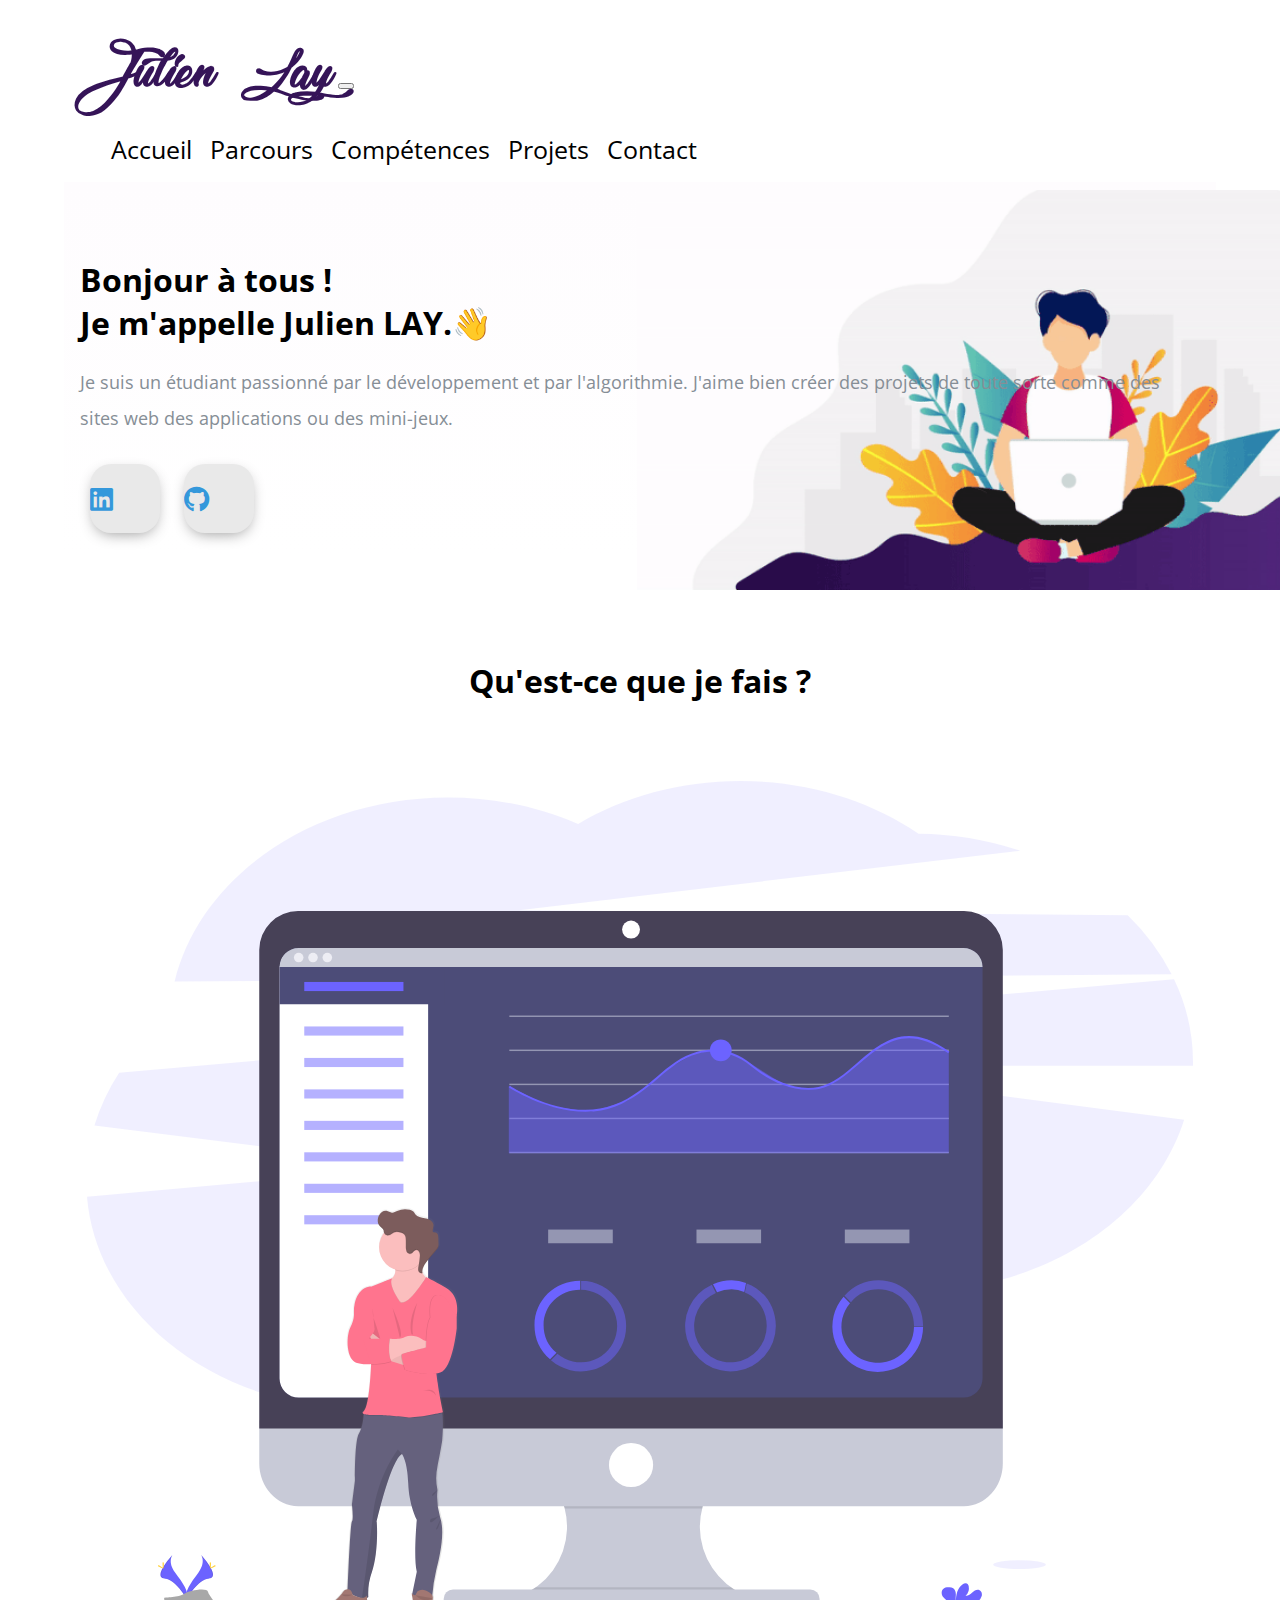
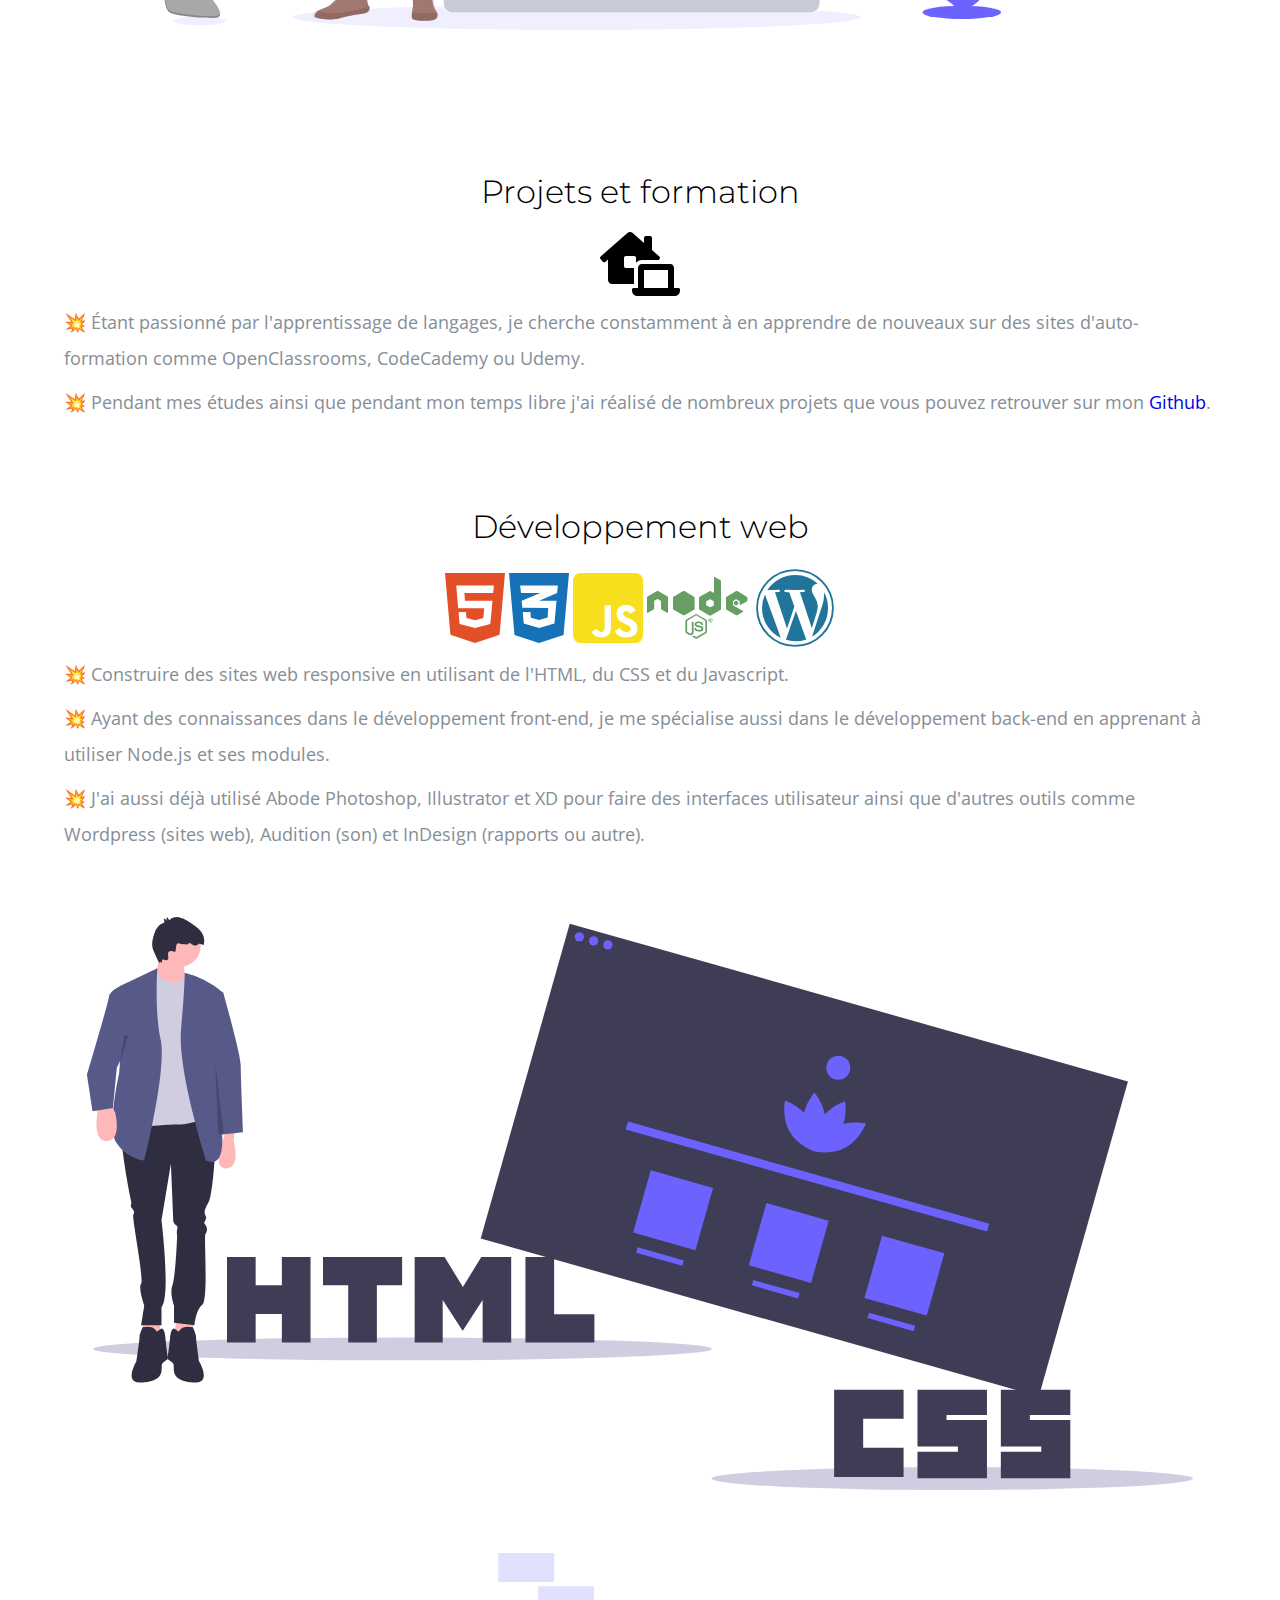
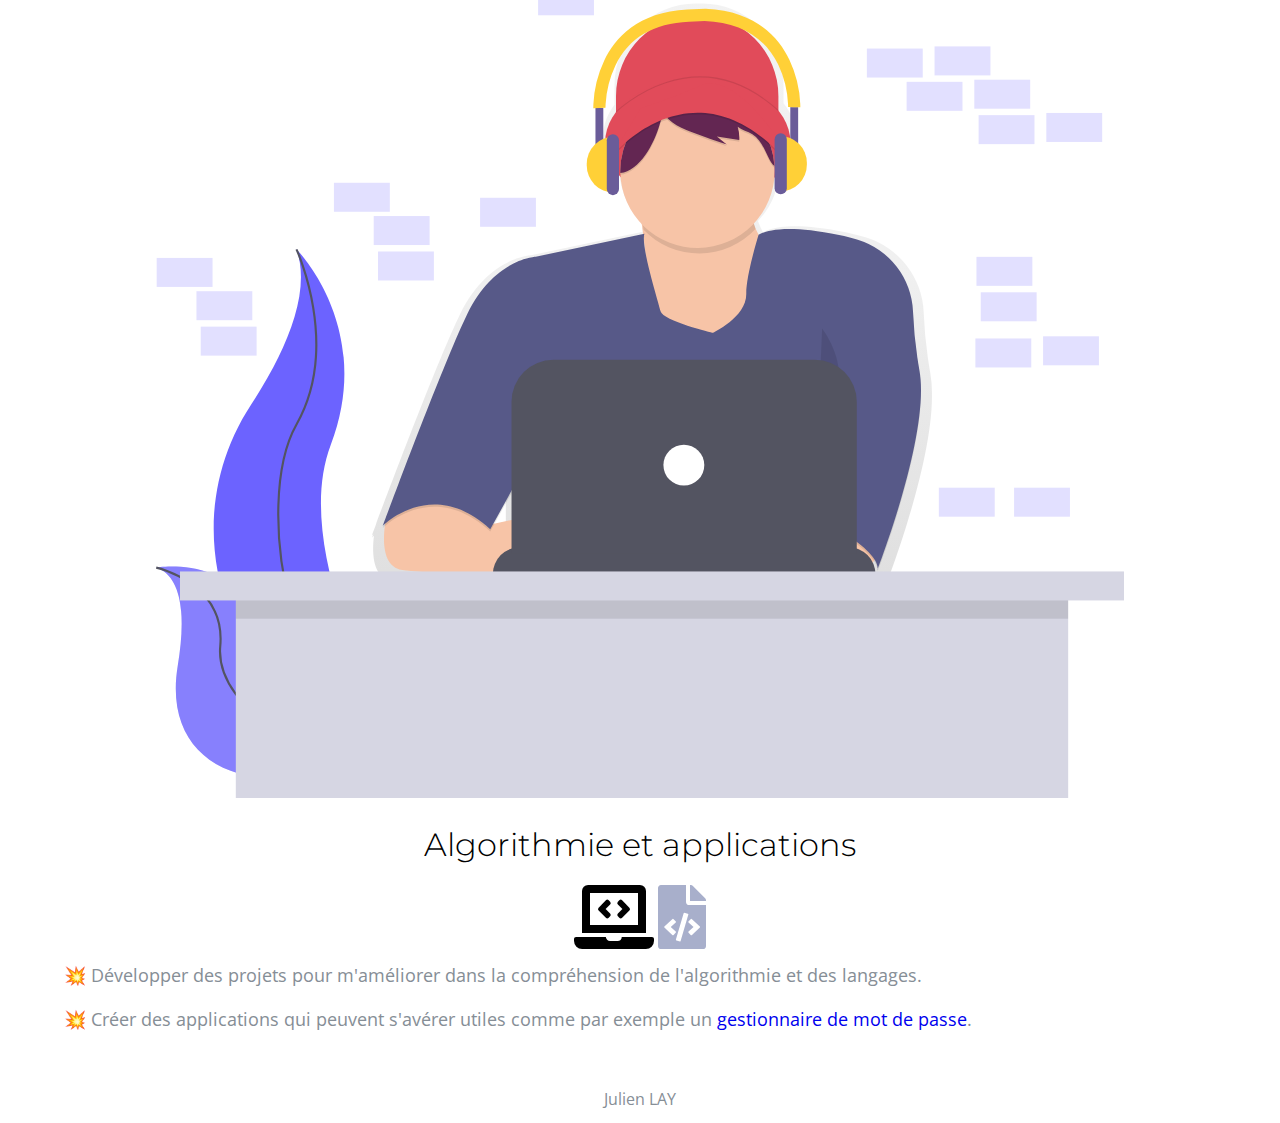
<file: index.html>
<!DOCTYPE html>
<html lang="fr" dir="ltr">

<head>
    <meta charset="utf-8">
    <meta name="viewport" content="width=device-width,initial-scale=1">
    <title>Portfolio Julien LAY</title>
    <link rel="icon" href="Image/engineer.ico">
    <link rel="stylesheet" href="https://stackpath.bootstrapcdn.com/bootstrap/4.5.0/css/bootstrap.min.css" integrity="sha384-9aIt2nRpC12Uk9gS9baDl411NQApFmC26EwAOH8WgZl5MYYxFfc+NcPb1dKGj7Sk" crossorigin="anonymous">
    <link rel="stylesheet" href="style.css">
    <link href="https://fonts.googleapis.com/css2?family=Arizonia&family=Montserrat:wght@400;800&display=swap" rel="stylesheet">
    <link href="https://fonts.googleapis.com/css2?family=Open+Sans:wght@700&display=swap" rel="stylesheet">
    <link rel="stylesheet" href="https://use.fontawesome.com/releases/v5.4.1/css/all.css" />
    <link rel="stylesheet" href="https://cdnjs.cloudflare.com/ajax/libs/font-awesome/5.13.1/css/all.min.css">
    <script src="https://code.jquery.com/jquery-3.5.1.slim.min.js" integrity="sha384-DfXdz2htPH0lsSSs5nCTpuj/zy4C+OGpamoFVy38MVBnE+IbbVYUew+OrCXaRkfj" crossorigin="anonymous"></script>
    <script src="https://cdn.jsdelivr.net/npm/popper.js@1.16.0/dist/umd/popper.min.js" integrity="sha384-Q6E9RHvbIyZFJoft+2mJbHaEWldlvI9IOYy5n3zV9zzTtmI3UksdQRVvoxMfooAo" crossorigin="anonymous"></script>
    <script src="https://stackpath.bootstrapcdn.com/bootstrap/4.5.0/js/bootstrap.min.js" integrity="sha384-OgVRvuATP1z7JjHLkuOU7Xw704+h835Lr+6QL9UvYjZE3Ipu6Tp75j7Bh/kR0JKI" crossorigin="anonymous"></script>
</head>

<body class="container-fluid body_section">
    <header>
        <nav class="navbar navbar-expand-lg navbar-light ">
            <a class="navbar-brand brand-name" href="#">Julien Lay</a>
            <button class="navbar-toggler" type="button" data-toggle="collapse" data-target="#navbarSupportedContent" aria-controls="navbarSupportedContent" aria-expanded="false" aria-label="Toggle navigation">
        <span class="navbar-toggler-icon"></span>
      </button>

            <div class="collapse navbar-collapse" id="navbarSupportedContent">
                <ul class="navbar-nav ml-auto">
                    <li class="nav-item">
                        <a class="nav-link headerachor" href="index.html">Accueil</a>
                    </li>
                    <li class="nav-item">
                        <a class="nav-link headerachor" href="parcours.html">Parcours</a>
                    </li>
                    <li class="nav-item">
                        <a class="nav-link headerachor" href="competences.html">Compétences</a>
                    </li>
                    <li class="nav-item">
                        <a class="nav-link headerachor" href="projet.html">Projets</a>
                    </li>
                    <li class="nav-item">
                        <a class="nav-link headerachor" href="contact.html">Contact</a>
                    </li>
                </ul>
        </nav>
    </header>

    <section id="Home">
        <div class="row column1">
            <div class="col-lg-6 col-md-6 first-image">
                <img class="boyimage" src="Image/20200630_162659.gif" alt="">
            </div>
            <div class="col-lg-6 section-1">
                <h1 class="Hello">Bonjour à tous ! <br>Je m'appelle Julien LAY.<span class="wave">👋</span></h1>
                <p>Je suis un étudiant passionné par le développement et par l'algorithmie. J'aime bien créer des projets de toute sorte comme des sites web des applications ou des mini-jeux.</p>
                <div class=social_media_icon>
                    <a class="btn" href="https://www.linkedin.com/in/layjulien/" target=_blank>
                        <i class="fab fa-linkedin" aria-hidden="true"></i>
                    </a>
                    <a class="btn" href="https://github.com/JulienLay" target=_blank>
                        <i class="fab fa-github"></i>
                    </a>
                </div>
            </div>
            <div class="Image-boy col-lg-6"><img class="boy" src="Image/Boy-image.png" alt=""></div>
        </div>
    </section>


    <section id=Whatido>
        <h1>Qu'est-ce que je fais ?</h1>
        <div class="row feature-1">
            <div class="col-lg-6 col-md-6 Feature-first-image ">
                <img class="Feature-svg-image" src="Image/Data_Analysis.svg" alt="">
            </div>
            <div class="col-lg-6 col-md-6">
                <h1 class="Feature-Heading">Projets et formation</h1>
                <ul class="dev-icon">
                    <li><i class="fas fa-laptop-house fa-4x" style="color: #000;"></i></li>
                </ul>
                <div class="Data-Analytic">
                    <p class="Features-paragraph">
                        💥 Étant passionné par l'apprentissage de langages, je cherche constamment à en apprendre de nouveaux sur des sites d'auto-formation comme OpenClassrooms, CodeCademy ou Udemy.</p>
                    <p class="Features-paragraph">
                        💥 Pendant mes études ainsi que pendant mon temps libre j'ai réalisé de nombreux projets que vous pouvez retrouver sur mon <a href="https://github.com/JulienLay" target="_blank">Github</a>.</p>
                </div>
            </div>
        </div>
        <div class="row feature-2">
            <div class="col-lg-6 col-md-6 feature-web">
                <h1 class="Feature-Heading">Développement web</h1>
                <ul class="dev-icon">
                    <li><i class="fab fa-html5 fa-5x" style="color:#e34f26"></i></li>
                    <li><i class="fab fa-css3-alt fa-5x" style="color:#1572b6"></i></li>
                    <li><i class="fab fa-js-square fa-5x" style="color:#f7df1e"></i></li>
                    <li><i class="fab fa-node fa-5x" style="color:#679e63"></i></li>
                    <li><i class="fab fa-adobe fa-5x" style="color:#ff0000"></i></li>
                    <li><i class="fab fa-wordpress fa-5x" style="color:#21759b"></i></li>
                </ul>
                <div class="Data-Analytic">
                    <p class="Features-paragraph">
                        💥 Construire des sites web responsive en utilisant de l'HTML, du CSS et du Javascript.</p>
                    <p class="Features-paragraph">
                        💥 Ayant des connaissances dans le développement front-end, je me spécialise aussi dans le développement back-end en apprenant à utiliser Node.js et ses modules.</p>
                    <p class="Features-paragraph">
                        💥 J'ai aussi déjà utilisé Abode Photoshop, Illustrator et XD pour faire des interfaces utilisateur ainsi que d'autres outils comme Wordpress (sites web), Audition (son) et InDesign (rapports ou autre).</p>
                </div>
            </div>
            <div class="col-lg-6 col-md-6 Feature-second-image ">
                <img class="Feature-svg-image" src="Image/website.svg" alt="">
            </div>
        </div>
        <div class="row feature-3">
            <div class="col-lg-6 col-md-6 Feature-third-image">
                <img class="Feature-svg-image-3" src="Image/Coding.svg" alt="">
            </div>
            <div class="col-lg-6 col-md-6 feature-coding">
                <h1 class="Feature-Heading">Algorithmie et applications</h1>
                <ul class="dev-icon">
                    <li></li>
                    <li><i class="fas fa-laptop-code fa-4x"></i></li>
                    <li><i class="fas fa-file-code fa-4x" style="color: #a8afcb;"></i></li>
                </ul>
                <div class="Data-Analytic">
                    <p class="Features-paragraph">
                        💥 Développer des projets pour m'améliorer dans la compréhension de l'algorithmie et des langages.</p>
                    <p class="Features-paragraph">
                        💥 Créer des applications qui peuvent s'avérer utiles comme par exemple un <a href="https://github.com/JulienLay/Projets-Code/tree/master/Projets%20perso/Python/Gestionnaire%20de%20mdp" target="_blank">gestionnaire de mot de passe</a>.</p>
                </div>
            </div>
        </div>


    </section>
    <footer class=footer>Julien LAY</footer>
</body>

</html>
</file>
<file: style.css>
body{
    font-family: 'Open Sans', sans-serif;
    margin: 0;
  }
.body_section{
    padding : 3% 5% 1%;
}

p{
  font-size: 18px;
}

  a{
    text-decoration: none;
  }

  @font-face{
    font-family: "Lovely Home";
    src:local('Lovely Home'), 
    url("Image/LovelyHome-9aBZ.ttf") format('truetype');

  }

.brand-name ,.navbar-light .navbar-brand{
      /* font-family: "Brush Script MT"; */
      /* margin-bottom: 3px; */
      font-family: "Lovely Home";
      font-size: 50px;
      font-weight: bold;
      color: #351458;
  }



  .headerachor {
    color: black;
    margin: 0 7px 0 7px;
    font-size: 25px;
  }

  .headerachor:hover {
    background-color: #f1f1f1;
  }

  /* Section 1 */
   .column1{
       background-image: linear-gradient(#fefcfe,#ffffff);
       padding : 8px 16px;
   }

  .section-1{
    margin-top: 6%;
    text-align: left;
    position: relative;
}
span.wave {
  animation-name: wave-animation;
  animation-duration: 2.5s;
  animation-iteration-count: infinite;
  transform-origin: 70% 70%;
  display: inline-block;
}

@keyframes wave-animation {
    0% { transform: rotate(  0.0deg) }
   10% { transform: rotate(-10.0deg) }
   20% { transform: rotate( 12.0deg) }
   30% { transform: rotate(-10.0deg) }
   40% { transform: rotate(  9.0deg) }
   50% { transform: rotate(  0.0deg) }
  100% { transform: rotate(  0.0deg) }
}

.first-image{
    position: absolute;
    right:0;
}
.boyimage{
  height: 400px;
}

@media only screen and (max-width : 1183px){
  .first-image{
    right:160px;
  }

}
.boy{
  width: 100%;
  height: 100%;
  animation: bounce 1.2s;
  animation-direction: alternate;
  animation-iteration-count: infinite;
}

@keyframes bounce{
  from{
      transform: translate3d(0,0,0);
  }
  to{
      transform: translate3d(0,20px,0);
  }
}

.Image-boy{
  text-align: center;
  align-items: center;
}

@media only screen and (min-width:951px){
  .Image-boy{
    display:none;
  }
}
  .Hello{
      margin-bottom: 20px;
  }
  p{
      line-height: 2;
      color: #868e96;
  }


  .btn {
    display: inline-block;
    width: 4.37rem;
    height: 4.37rem;
    background: #e9e9e9;
    padding: 0px 0px;
    margin: 10px;
    border-radius: 30%;
    box-shadow: 0 5px 15px -5px #00000070;
    color: #3498db;
    overflow: hidden;
    position: relative;
  }

  .btn i {
    line-height: 70px;
    font-size: 1.625rem;
    transition: 0.2s linear;
  }

  .btn:hover i {
    transform: scale(1.3);
    color: #f1f1f1;
  }

  .btn::before {
    content: "";
    position: absolute;
    width: 120%;
    height: 120%;
    background: #3498db;
    transform: rotate(45deg);
    left: -110%;
    top: 90%;
  }




  .btn:hover::before {
    animation: aaa 0.7s 1;
    top: -10%;
    left: -10%;
  }

  @media only screen and (max-width:470px){
    .btn{
      width: 2.5rem;
      height: 2.5rem;
      margin: 7px;
    }
    .btn i {
      line-height: 40px;
      font-size: 1em;
    }
  }

 #Whatido{
     text-align: center;
     padding-top: 7%;
 }

  /* Section 2 */
  .feature-1{
      padding-top: 5%;
      text-align: center;
      }
  .feature-2{
    padding-top: 5%;
    text-align: center;
}
  .feature-3{
  padding-top: 5%;
  padding-bottom: 20px;
  text-align: center;
  }

  .Feature-Heading{
      font-family: "Montserrat";
      font-weight: 300;
  }

  .Feature-first-image{
      padding : 0 2% 10%;
  }

  .Feature-second-image{
      padding : 5% 2% 0;
  }





  .Feature-svg-image{
      width: 100%;
      height:100%;
  }
  .Feature-svg-image-3{
    width: 84%;
    height: 84%;
  }




  .dev-icon{
      list-style: none;
      display: inline;
      padding: 0%;
  }


  .numpy{
    max-width: 100%;
    width : 30%;
    height: 30%;
    padding-bottom: 7%;
  }

  .pandas{
    max-width: 100%;
    max-height: 100%;
    width : 23%;
    height: 15%;
    padding-bottom: 7%;
    padding-left :0;
  }

  li{
    display: inline;
  }

  .Data-Analytic{
      text-align: left;
  }

  .Features-paragraph{
      margin-top : 8px;
      margin-bottom: 8px;
  }

  @media only screen and (max-width : 764px){
    .feature-2{
      display: flex;
      flex-direction: column;
    }
    .feature-web{
      order:2;
    }
      
      .brand-name ,.navbar-light .navbar-brand{
      /* font-family: "Brush Script MT"; */
      /* margin-bottom: 3px; */
      font-family: "Lovely Home";
      font-size: 40px;
      font-weight: bold;
      color: #351458;
  }
  }
  @media only screen and (max-width : 991px) and (min-width: 951px){
    .section-1{
      margin-top: auto;
      padding-right: 400px;
    }
  }
  @media only screen and (max-width : 950px){

    body,html{
      text-align: center;
      font-size: 16px;
      line-height: normal;
    }
    .Hello{
      margin-bottom: 10px;
    }
    h1{
      font-size: 25px;
    }
    p{
      font-size: 15px;
      line-height: normal;
    }
      .section-1{
          text-align: center;
      }
      .first-image{
          display: none;
      }

      .pandas{
        width: 23%;
        height: 15%;
      }
  }




footer{
  padding-top: 2%;
  color: #868e96;
  text-align: center;
}
</file>
